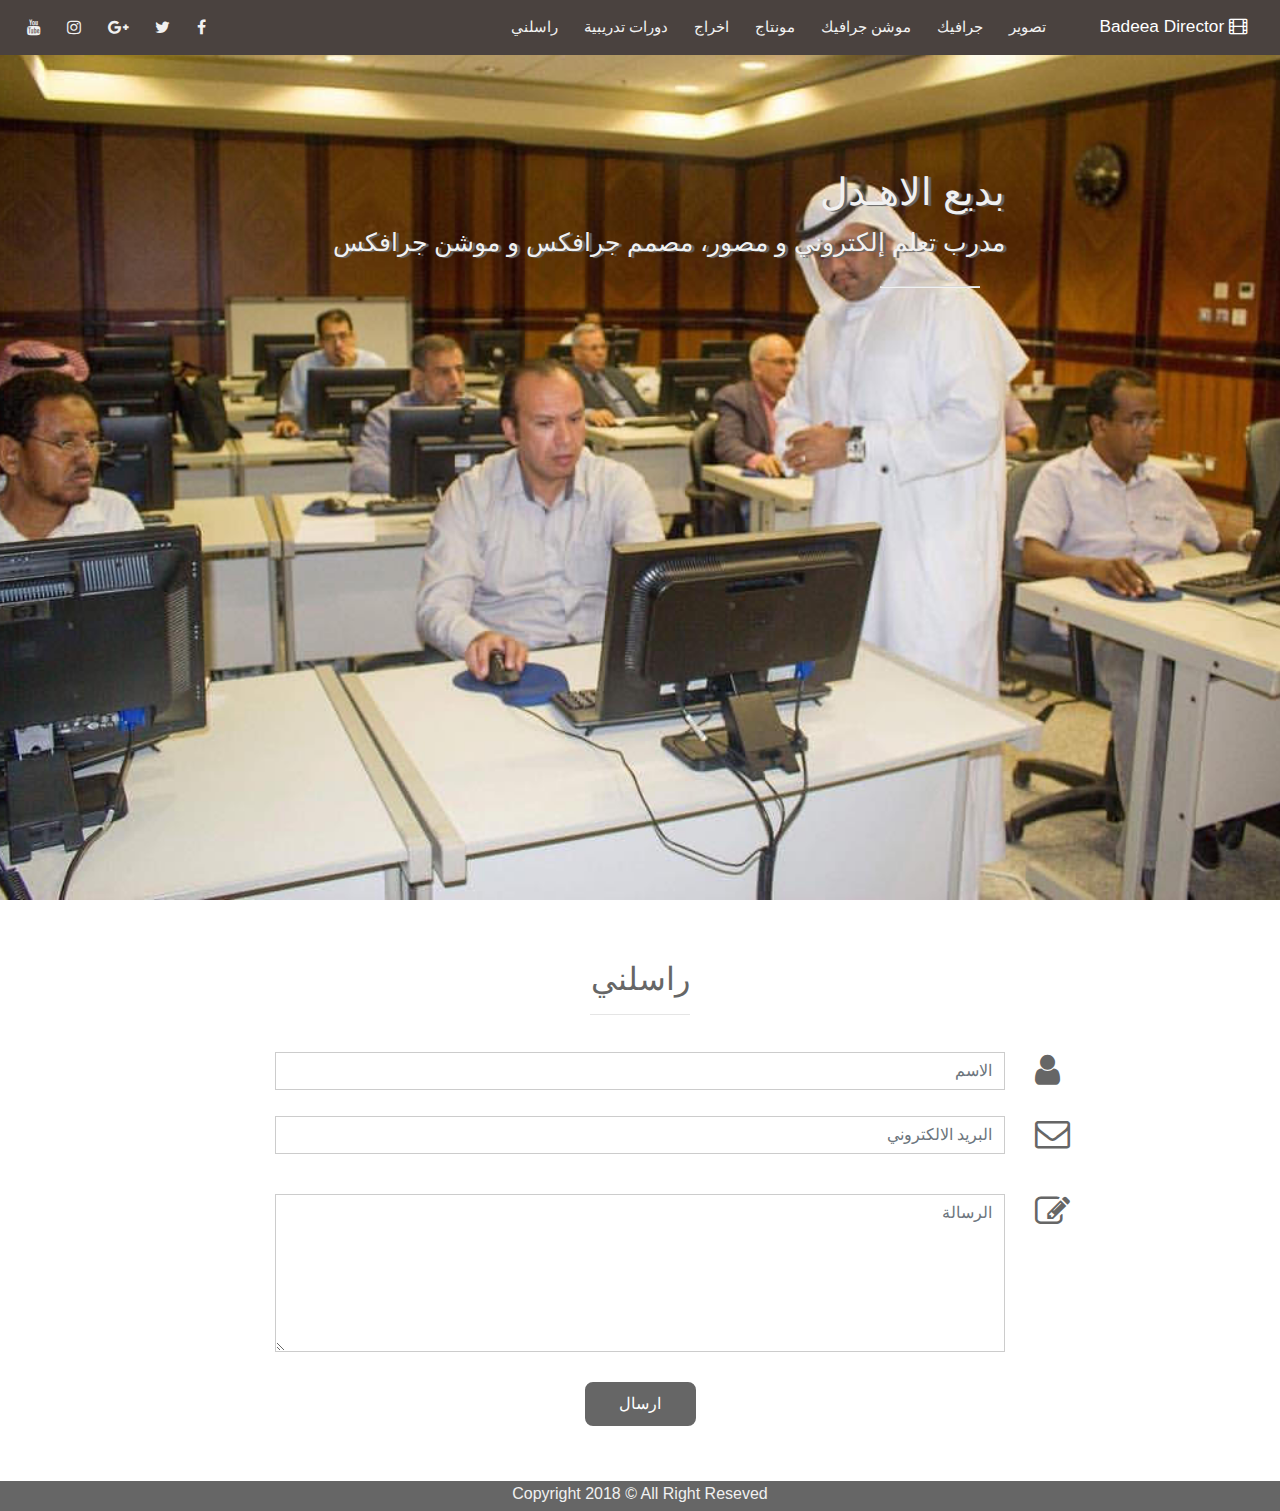
<file: index.html>
<!DOCTYPE html>
<html lang="ar" dir="rtl">
<head>
    <!-- Required meta tags -->
    <meta charset="utf-8">
    <meta http-equiv="X-UA-Compatible" content="IE=edge">
    <meta name="viewport" content="width=device-width, initial-scale=1">
    <title>badeeapro</title>
    <!-- Bootstrap CSS/js -->
   <link rel="stylesheet" type="text/css" href="css/bootstrap.min.css" >
   <link rel="stylesheet" type="text/css" href="css/font-awesome.min.css">
   <link rel="stylesheet" type="text/css" href="css/main.css">
</head>
    
    
<body id="page-top">
        
<!--Start navbar -->
<nav class="navbar fixed-top navbar-expand-lg  navbar-dark bg-dark">
    
    <a class="navbar-brand" href="#page-top"><i class="fa fa-film"></i> Badeea Director</a>
    
  <button class="navbar-toggler" type="button" data-toggle="collapse" data-target="#navbar" aria-controls="navbarSupportedContent" aria-expanded="false" aria-label="Toggle navigation">
    <span class="navbar-toggler-icon"></span>
  </button>

  <div class="collapse navbar-collapse" id="navbar">
    <ul class="navbar-nav">
      <li class="nav-item"><a class="nav-link" href="gallery.html">تصوير</a></li>
      <li class="nav-item"><a class="nav-link" href="graphic.html">جرافيك</a></li>
      <li class="nav-item"><a class="nav-link" href="motion-graphic.html">موشن جرافيك</a></li>
      <li class="nav-item"><a class="nav-link" href="montage.html">مونتاج</a></li>
	  <li class="nav-item"><a class="nav-link" href="production.html">اخراج</a></li> 
      <li class="nav-item"><a class="nav-link" href="courses.html">دورات تدريبية</a></li>
      <li class="nav-item"><a class="nav-link" href="#send-me">راسلني</a></li>

    </ul>
   
  </div>
    
    <!-- Start social media section -->
    <div class="social-section text-left">
        
      <a href="https://www.facebook.com/Badeea.Alahdal/" target="_blank" class="facebook"><i class="fa fa-facebook"></i></a> 
      <a href="https://twitter.com/Badeea_Alahdal" target="_blank" class="twitter"><i class="fa fa-twitter"></i></a> 
      <a href="https://plus.google.com/u/0/+BadeeaAlahdal" target="_blank" class="google"><i class="fa fa-google-plus"></i></a> 
      <a href="https://www.instagram.com/badeea.alahdal/" target="_blank" class="instagram"><i class="fa fa-instagram"></i></a>
      <a href="https://www.youtube.com/channel/UCtx1lWvDqOtqYYPjbtulAVA" target="_blank" class="youtube"><i class="fa fa-youtube"></i></a> 
    
    </div><!-- End social media -->
    
</nav><!--End navbar -->
        
        
<!-- Start header -->    
       <div class="header">
           <div class="overlay">
           <div class="container">
               <div class="row">
                   <div class="col-md-8 info">
                       <h1>بديع الاهـدل</h1>
                       <p class="lead">مدرب تعلم إلكتروني و مصور، مصمم جرافكس و موشن جرافكس </p>
                       <hr>
                   </div>   
               </div><!-- End row -->
               </div><!-- End container -->
           </div><!-- End overlay -->
       </div>
<!-- End header -->

   
<!-- Start form contact-us -->    
      <div class="contact-us" id="send-me">
          <div class="container">
              <h2 class="contact-head text-center">راسلني</h2>
              <hr>
              
                 <form action="mailto:badeea1000@gmail.com" method="post" enctype="text/plain">
                     
                    <div class="form-group row">
                        <lable class="col-md-2"><i class="fa fa-user bigicon"></i></lable>
                            <div class="col-md-8">
                            <input type="text" class="form-control" placeholder="الاسم">
                            </div><!-- End col-md-8 -->
                    </div><!-- End form-group -->
                     
                    <div class="form-group row">
                        <lable class="col-md-2"><i class="fa fa-envelope-o bigicon"></i></lable>
                            <div class="col-md-8">
                            <input type="email" class="form-control input-group-lg mb-4"placeholder="البريد الالكتروني">
                            </div><!-- End col-md-8 -->
                    </div><!-- End form-group -->
                     
                    <div class="form-group row">
                            <lable class="col-md-2"><i class="fa fa-pencil-square-o bigicon"></i></lable>
                            <div class="col-md-8">
                            <textarea class="form-control" name="message" placeholder="الرسالة"></textarea>
                            </div><!-- End col-md-8 -->
                    </div><!-- End form-group -->
                     
                    </form>

            <button type="submit" class="contact-btn btn-primary btn-block">ارسال</button>

          </div><!-- End container -->
      </div><!-- End form contact-us -->
	
	
<!-- Start footer -->
	<div class="footer">
		<div class="container">
				<div class="col text-center">
					Copyright 2018 &copy; All Right Reseved
				</div>	
		</div><!-- End container -->
	</div><!-- End footer -->
	
      <!-- jQuery Bootstrap JS. -->
        <script src="js/jquery-3.3.1.min.js"></script>
        <script src="js/bootstrap.min.js"></script>
        <script src="js/main.js"></script>
    </body>
</html>
</file>
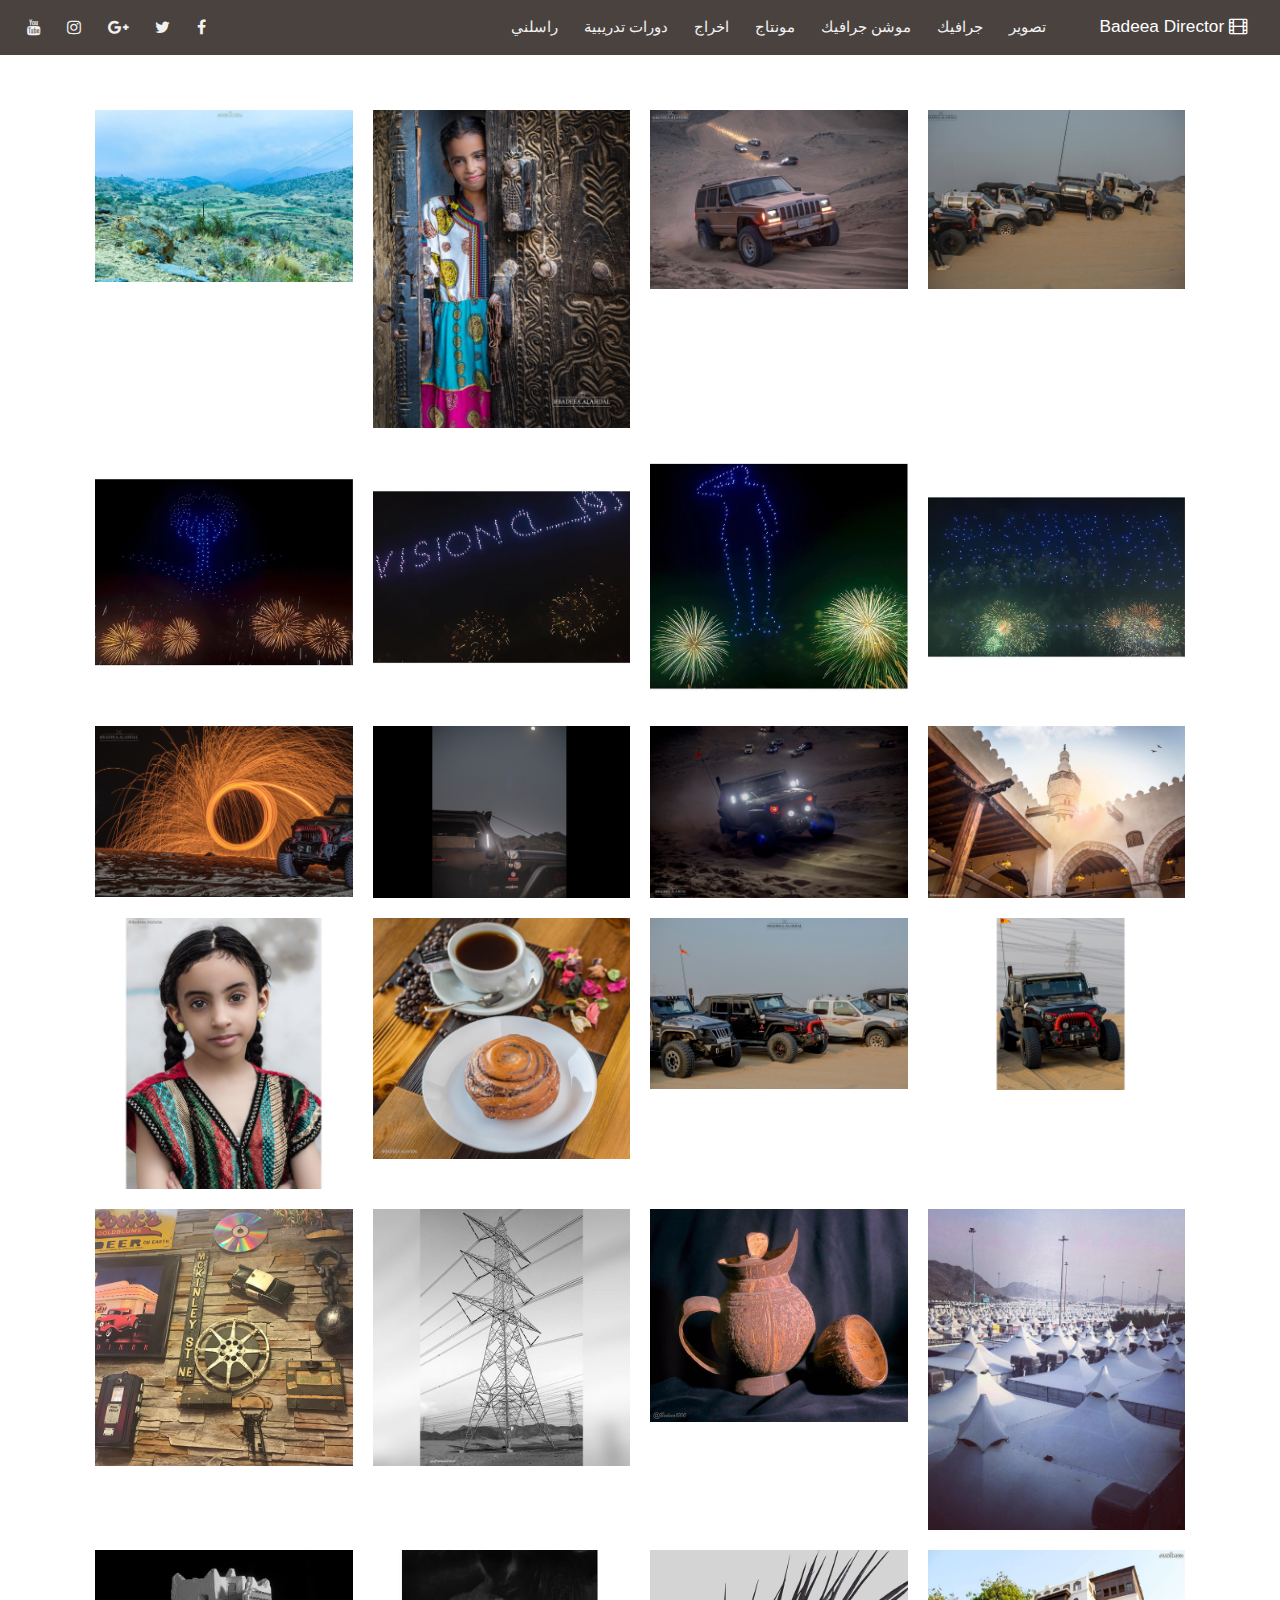
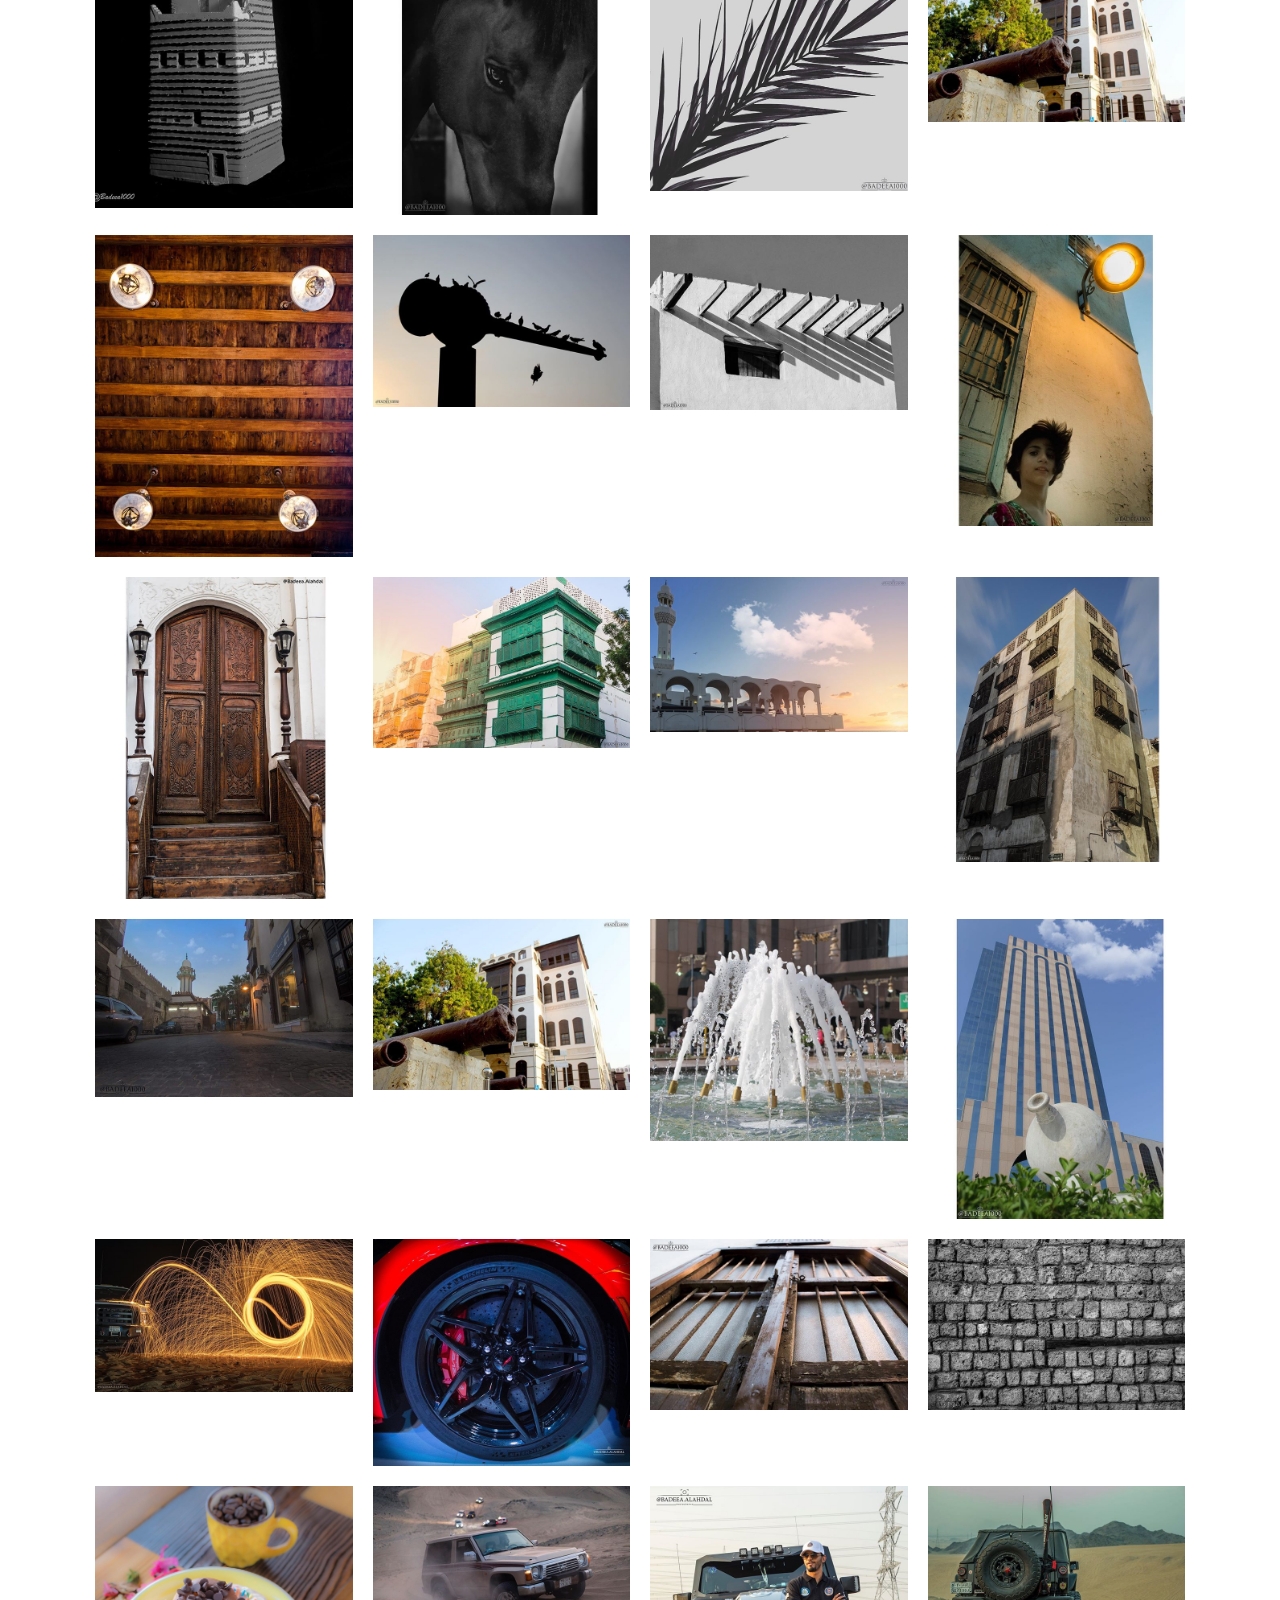
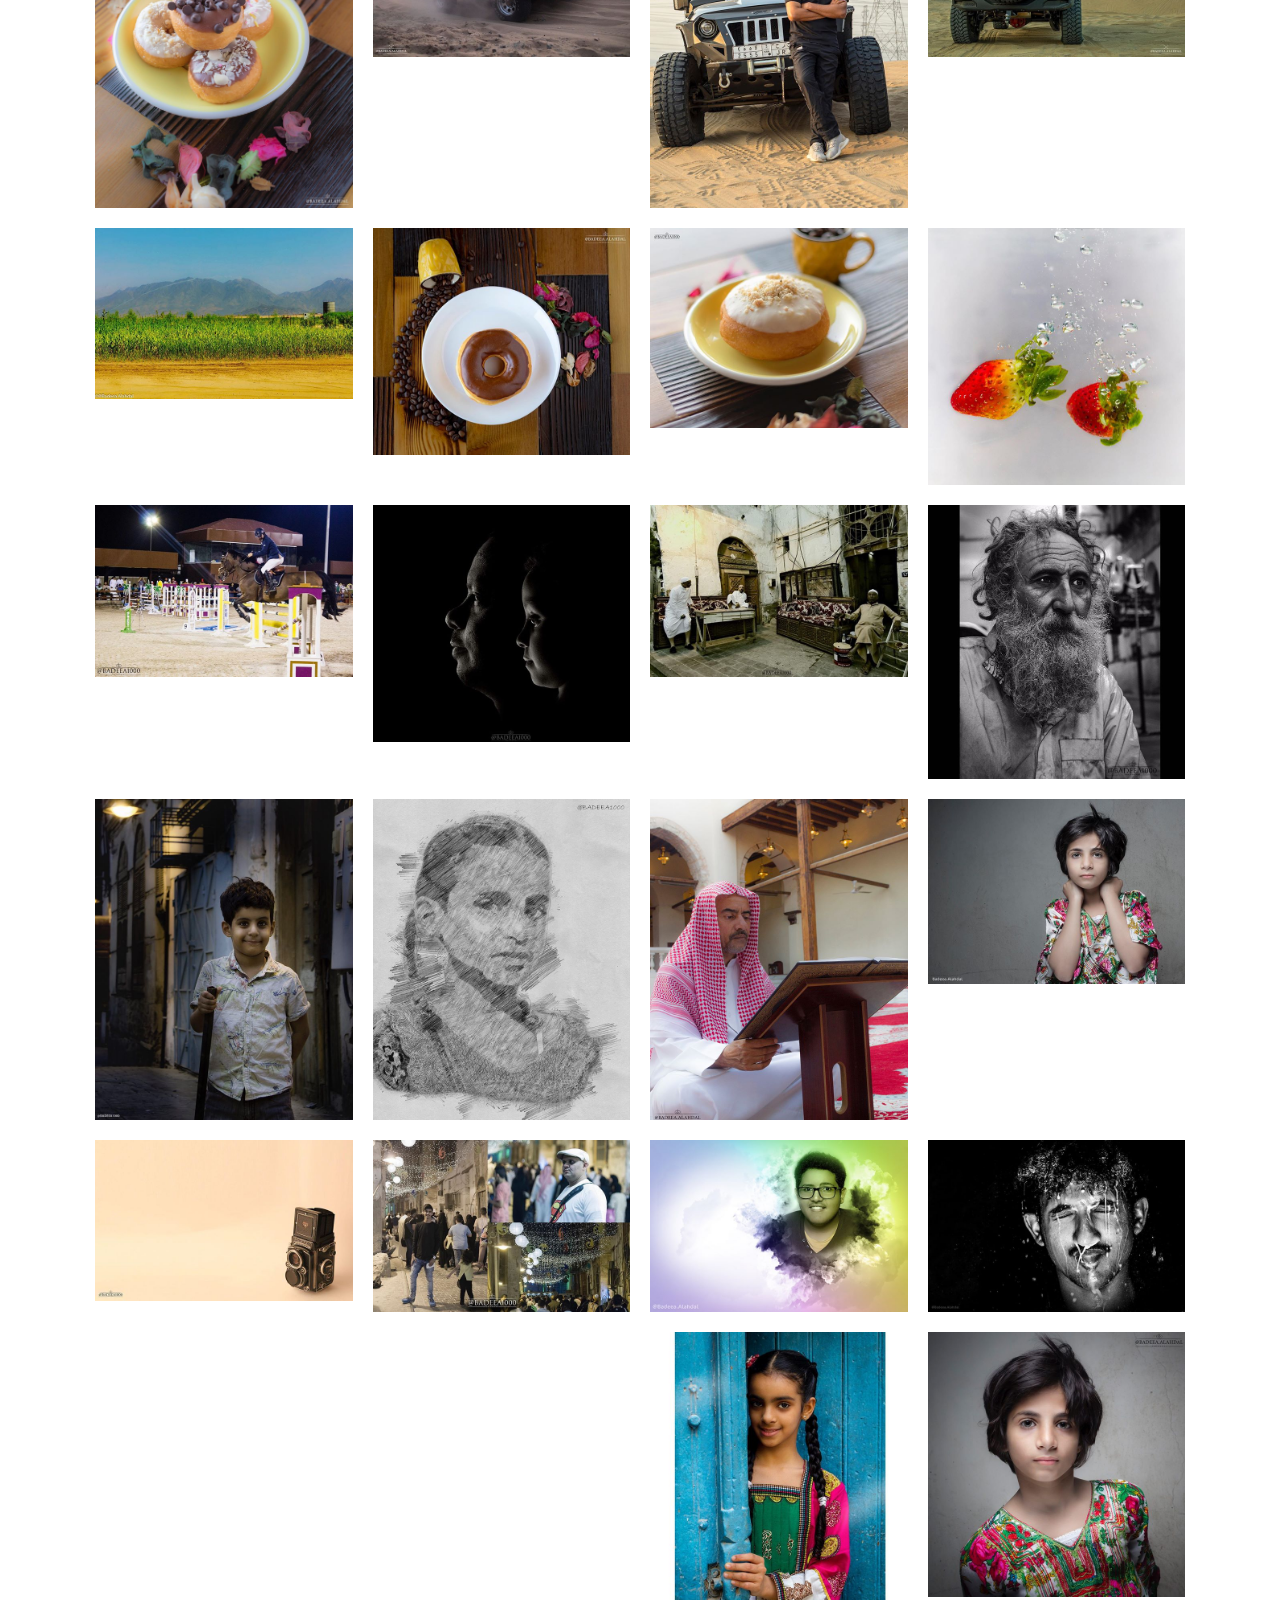
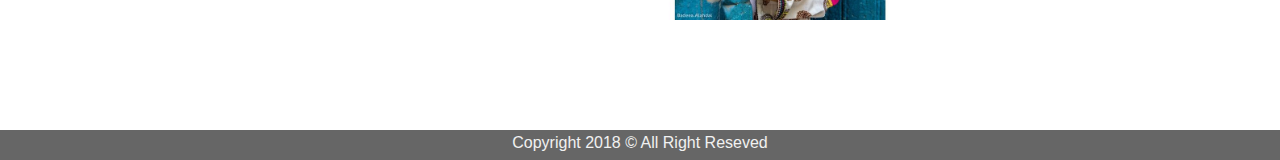
<file: gallery.html>
<!DOCTYPE html>
<html lang="ar" dir="rtl">
<head>
    <!-- Required meta tags -->
    <meta charset="utf-8">
    <meta http-equiv="X-UA-Compatible" content="IE=edge">
    <meta name="viewport" content="width=device-width, initial-scale=1">
    <title>badeeapro</title>
    <!-- Bootstrap CSS/js -->
   <link rel="stylesheet" type="text/css" href="css/bootstrap.min.css" >
   <link rel="stylesheet" type="text/css" href="css/font-awesome.min.css">
   <link rel="stylesheet" type="text/css" href="css/main.css">
</head>

<body>
        
<!--Start navbar -->
<nav class="navbar fixed-top navbar-expand-lg  navbar-dark bg-dark">
    
    <a class="navbar-brand" href="index.html"><i class="fa fa-film"></i> Badeea Director</a>
    
  <button class="navbar-toggler" type="button" data-toggle="collapse" data-target="#navbar" aria-controls="navbarSupportedContent" aria-expanded="false" aria-label="Toggle navigation">
    <span class="navbar-toggler-icon"></span>
  </button>

  <div class="collapse navbar-collapse text-right" id="navbar">
    <ul class="navbar-nav">
      <li class="nav-item"><a class="nav-link" href="gallery.html">تصوير</a></li>
      <li class="nav-item"><a class="nav-link" href="graphic.html">جرافيك</a></li>
      <li class="nav-item"><a class="nav-link" href="motion-graphic.html">موشن جرافيك</a></li>
      <li class="nav-item"><a class="nav-link" href="montage.html">مونتاج</a></li>
	  <li class="nav-item"><a class="nav-link" href="production.html">اخراج</a></li> 
      <li class="nav-item"><a class="nav-link" href="courses.html">دورات تدريبية</a></li>
     <li class="nav-item"><a class="nav-link" href="index.html">راسلني</a></li>
    </ul>
   
  </div>
    
    <!-- Start social media section -->
    <div class="social-section text-left">
        
      <a href="https://www.facebook.com/Badeea.Alahdal/" target="_blank" class="facebook"><i class="fa fa-facebook"></i></a> 
      <a href="https://twitter.com/Badeea_Alahdal" target="_blank" class="twitter"><i class="fa fa-twitter"></i></a> 
      <a href="https://plus.google.com/u/0/+BadeeaAlahdal" target="_blank" class="google"><i class="fa fa-google-plus"></i></a> 
      <a href="https://www.instagram.com/badeea.alahdal/" target="_blank" class="instagram"><i class="fa fa-instagram"></i></a>
      <a href="https://www.youtube.com/channel/UCtx1lWvDqOtqYYPjbtulAVA" target="_blank" class="youtube"><i class="fa fa-youtube"></i></a> 
    
    </div><!-- End social media -->
    
</nav><!--End navbar -->
        

<div class="gallery text-center">
    <div class="container">
        <!--ul class="list-unstyled row">
            <li data-class="all" class="active col-md">الكل</li>
            <li data-class=".food" class="col-md">المأكولات</li>
            <li data-class=".Portraiture" class="col-md">بورتريه</li>
            <li data-class=".cars" class="col-md">سيارات</li>
            <li data-class=".Architecture" class="col-md">مباني</li>
			<li data-class=".landscape" class="col-md">طبيعة</li>
			<li data-class=".abstract" class="col-md">تجريدي</li>
        </ul-->
    </div><!-- End container -->
    
    <div class="shuffle-images">
		<div class="container">
			
    <div class="row"><!-- Start row 1 -->
		
		<div class="col-sm-3">
      		<img class="Portraiture img-fluid img-rounded" src="img/64.jpg">
        </div>
		
		<div class="col-sm-3">
      		<img class="Portraiture img-fluid img-rounded" src="img/63.jpg">
        </div>
		
		<div class="col-sm-3">
      		<img class="Portraiture img-fluid img-rounded" src="img/62.jpg">
        </div>
		
		<div class="col-sm-3">
      		<img class="Portraiture img-fluid img-rounded" src="img/61.jpg">
        </div>
		
		<div class="col-sm-3">
      		<img class="Portraiture img-fluid img-rounded" src="img/60.jpg">
        </div>
		<div class="col-sm-3">
      		<img class="Portraiture img-fluid img-rounded" src="img/59.jpg">
        </div>
		<div class="col-sm-3">
      		<img class="Portraiture img-fluid img-rounded" src="img/58.jpg">
        </div>
		<div class="col-sm-3">
      		<img class="Portraiture img-fluid img-rounded" src="img/57.jpg">
        </div>
		
		<div class="col-sm-3">
      		<img class="Portraiture img-fluid img-rounded" src="img/48.jpg">
        </div>
		<div class="col-sm-3">
            <img class="Portraiture img-fluid img-rounded" src="img/49.jpg">
        </div>
		<div class="col-sm-3">
            <img class="Portraiture img-fluid img-rounded" src="img/50.jpg">
        </div>
		<div class="col-sm-3">
            <img class="Portraiture img-fluid img-rounded" src="img/51.jpg">
        </div>
		<div class="col-sm-3">
            <img class="Portraiture img-fluid img-rounded" src="img/52.jpg">
        </div>
		<div class="col-sm-3">
            <img class="Portraiture img-fluid img-rounded" src="img/53.jpg">
        </div>
		<div class="col-sm-3">
            <img class="Portraiture img-fluid img-rounded" src="img/54.jpg">
        </div>
		<div class="col-sm-3">
            <img class="Portraiture img-fluid img-rounded" src="img/55.jpg">
        </div>
		<div class="col-sm-3">
            <img class="Portraiture img-fluid img-rounded" src="img/56.jpg">
        </div>
         <div class="col-sm-3">
            <img  class="food img-fluid img-rounded" src="img/01.jpg">
        </div>
         <div class="col-sm-3">
            <img class="food img-fluid img-rounded" src="img/02.jpg">
        </div>
         <div class="col-sm-3">
            <img class="food img-fluid img-rounded" src="img/03.jpg">
        </div>
		 <div class="col-sm-3">
            <img class="food img-fluid img-rounded" src="img/04.jpg">
        </div>
	
		<div class="col-sm-3">
            <img class="abstract img-fluid img-rounded" src="img/05.jpg">
        </div>
		<div class="col-sm-3">
            <img class="abstract img-fluid img-rounded" src="img/06.jpg">
        </div>
		<div class="col-sm-3">
            <img class="abstract img-fluid img-rounded" src="img/07.jpg">
        </div>
        <div class="col-sm-3">
            <img class="abstract img-fluid img-rounded" src="img/08.jpg">
        </div>
        <div class="col-sm-3">
            <img class="abstract img-fluid img-rounded" src="img/09.jpg">
        </div>
        <div class="col-sm-3">
            <img class="abstract img-fluid img-rounded" src="img/10.jpg">
        </div>
        
	
         <div class="col-sm-3">
            <img class="Architecture img-fluid img-rounded" src="img/11.jpg">
        </div>
         <div class="col-sm-3">
           <img class="Architecture img-fluid img-rounded" src="img/12.jpg">
        </div>
         <div class="col-sm-3">
            <img class="Architecture img-fluid img-rounded" src="img/13.jpg">
        </div>
         <div class="col-sm-3">
            <img class="Architecture img-fluid img-rounded" src="img/14.jpg">
        </div>
         <div class="col-sm-3">
            <img class="Architecture img-fluid img-rounded" src="img/15.jpg">
        </div>
         <div class="col-sm-3">
           <img class="Architecture img-fluid img-rounded" src="img/16.jpg">
        </div>
         <div class="col-sm-3">
            <img class="Architecture img-fluid img-rounded" src="img/17.jpg">
        </div>
         <div class="col-sm-3">
            <img class="Architecture img-fluid img-rounded" src="img/18.jpg">
        </div>
         <div class="col-sm-3">
            <img class="Architecture img-fluid img-rounded" src="img/19.jpg">
        </div>
        <div class="col-sm-3">
           <img class="Architecture img-fluid img-rounded" src="img/20.jpg">
        </div>
         <div class="col-sm-3">
            <img class="Architecture img-fluid img-rounded" src="img/21.jpg">
        </div>
         <div class="col-sm-3">
            <img class="Architecture img-fluid img-rounded" src="img/22.jpg">
        </div>
         <div class="col-sm-3">
            <img class="Architecture img-fluid img-rounded" src="img/23.jpg">
        </div>
		<div class="col-sm-3">
           <img class="Architecture img-fluid img-rounded" src="img/24.jpg">
        </div>
         <div class="col-sm-3">
            <img class="Architecture img-fluid img-rounded" src="img/25.jpg">
        </div>
         <div class="col-sm-3">
            <img class="Architecture img-fluid img-rounded" src="img/26.jpg">
        </div>

        
		 <div class="col-sm-3">
            <img class="cars img-fluid img-rounded" src="img/29.jpg">
        </div>
		 <div class="col-sm-3">
            <img class="cars img-fluid img-rounded" src="img/30.jpg">
        </div>
		 <div class="col-sm-3">
            <img class="cars img-fluid img-rounded" src="img/31.jpg">
        </div>

		<div class="col-sm-3">
            <img class="landscape img-fluid img-rounded" src="img/32.jpg">
        </div>

		<div class="col-sm-3">
            <img class="Portraiture img-fluid img-rounded" src="img/33.jpg">
        </div>
		<div class="col-sm-3">
            <img class="Portraiture img-fluid img-rounded" src="img/34.jpg">
        </div>
		<div class="col-sm-3">
            <img class="Portraiture img-fluid img-rounded" src="img/35.jpg">
        </div>
		<div class="col-sm-3">
            <img class="Portraiture img-fluid img-rounded" src="img/36.jpg">
        </div>
		<div class="col-sm-3">
            <img class="Portraiture img-fluid img-rounded" src="img/37.jpg">
        </div>
		<div class="col-sm-3">
            <img class="Portraiture img-fluid img-rounded" src="img/38.jpg">
        </div>
		<div class="col-sm-3">
            <img class="Portraiture img-fluid img-rounded" src="img/39.jpg">
        </div>
		<div class="col-sm-3">
            <img class="Portraiture img-fluid img-rounded" src="img/40.jpg">
        </div>
		<div class="col-sm-3">
            <img class="Portraiture img-fluid img-rounded" src="img/41.jpg">
        </div>
		<div class="col-sm-3">
            <img class="Portraiture img-fluid img-rounded" src="img/42.jpg">
        </div>
		<div class="col-sm-3">
            <img class="Portraiture img-fluid img-rounded" src="img/43.jpg">
        </div>
		<div class="col-sm-3">
            <img class="Portraiture img-fluid img-rounded" src="img/44.jpg">
        </div>
		<div class="col-sm-3">
            <img class="Portraiture img-fluid img-rounded" src="img/45.jpg">
        </div>
		<div class="col-sm-3">
            <img class="Portraiture img-fluid img-rounded" src="img/46.jpg">
        </div>
		<div class="col-sm-3">
            <img class="Portraiture img-fluid img-rounded" src="img/47.jpg">
        </div>
      
		
    </div><!-- End row 1 -->
		
		</div><!-- End container -->
    </div><!-- End shuffle-images -->
</div><!-- End gallery -->
    
    <!-- Start footer -->
	<div class="footer">
		<div class="container">
				<div class="col text-center">
					Copyright 2018 &copy; All Right Reseved
				</div>	
		</div><!-- End container -->
	</div><!-- End footer -->
	
    <!-- jQuery Bootstrap JS. -->

        <script src="js/jquery-3.3.1.min.js"></script>
        <script src="js/bootstrap.min.js"></script>
        <script src="js/main.js"></script>
    </body>
</html>
</file>
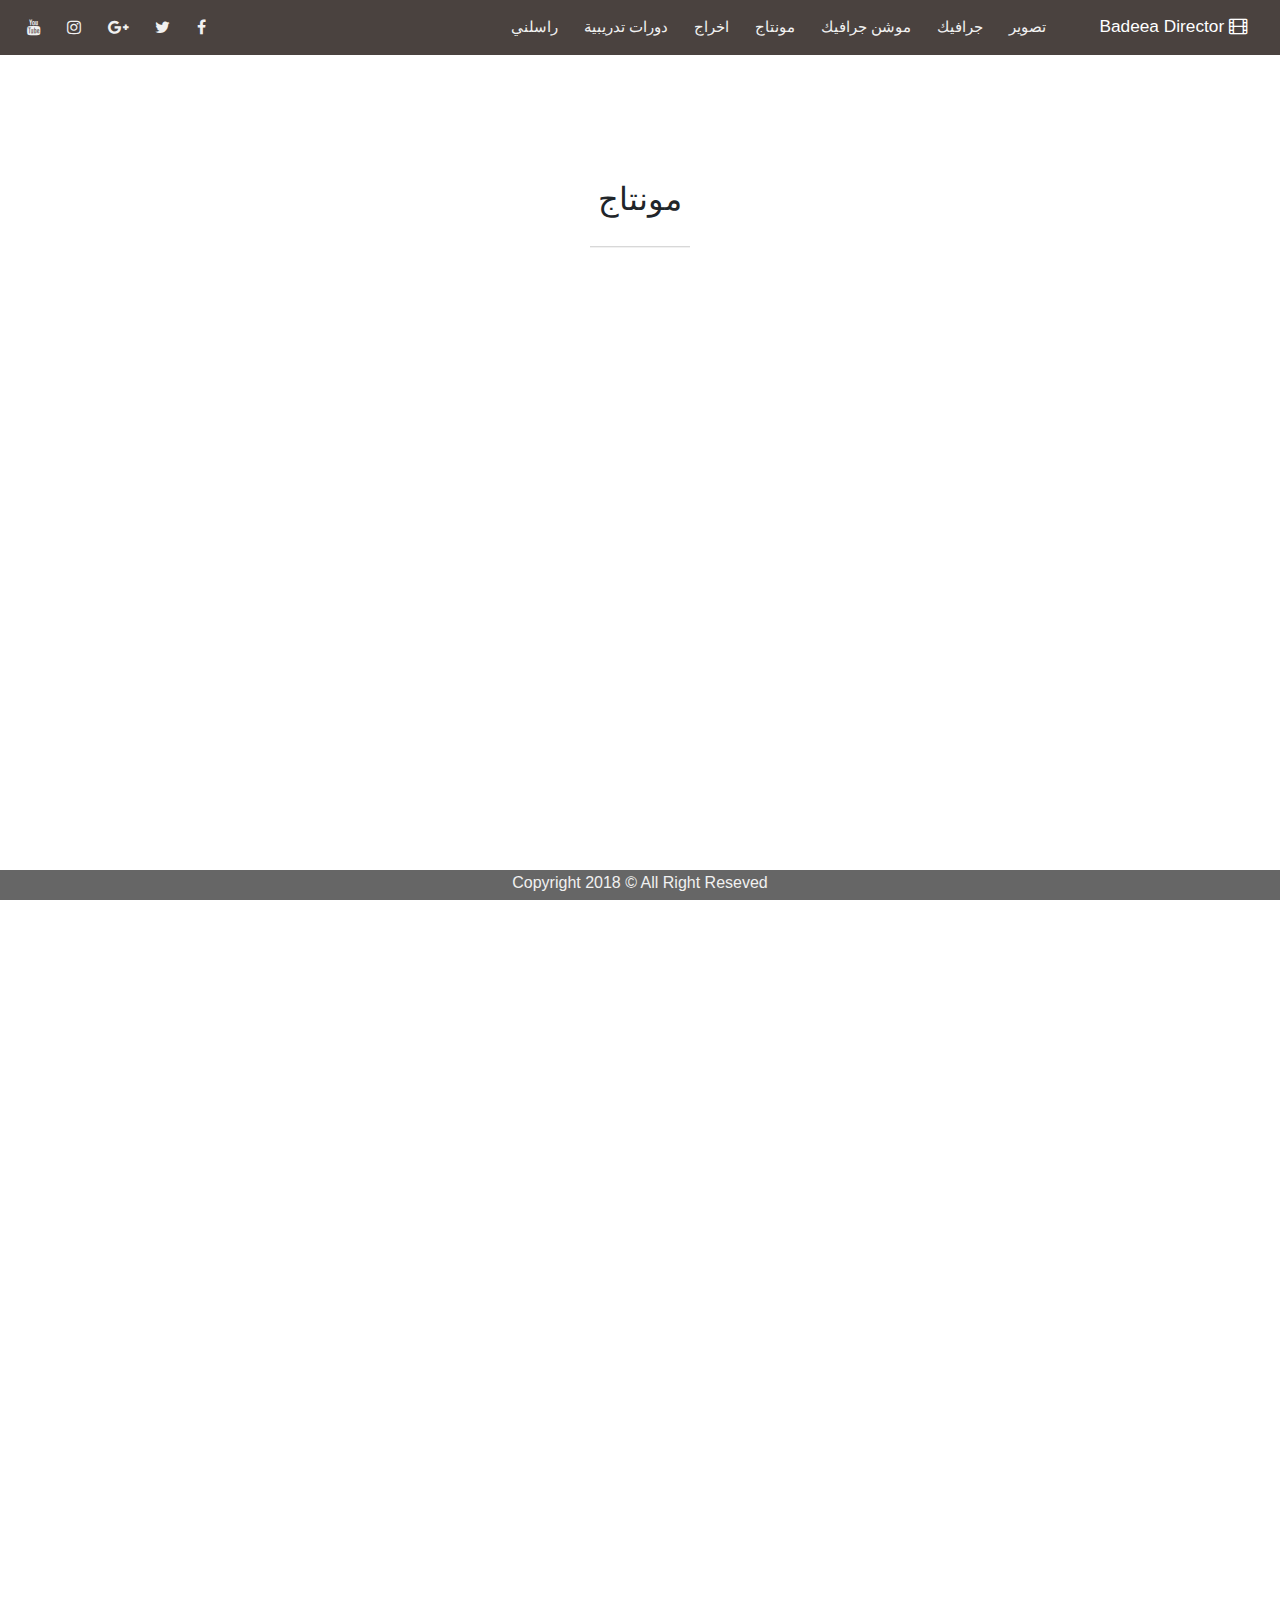
<file: montage.html>
<!DOCTYPE html>
<html lang="ar" dir="rtl">
 <head>
    <!-- Required meta tags -->
    <meta charset="utf-8">
    <meta http-equiv="X-UA-Compatible" content="IE=edge">
    <meta name="viewport" content="width=device-width, initial-scale=1">
    <title>badeeapro</title>
    <!-- Bootstrap CSS/js -->
   <link rel="stylesheet" type="text/css" href="css/bootstrap.min.css" >
   <link rel="stylesheet" type="text/css" href="css/font-awesome.min.css">
   <link rel="stylesheet" type="text/css" href="css/main.css">
</head>
    
    
<body id="page-top">
        
<!--Start navbar -->
<nav class="navbar fixed-top navbar-expand-lg  navbar-dark bg-dark">
    
    <a class="navbar-brand" href="index.html"><i class="fa fa-film"></i> Badeea Director</a>
    
  <button class="navbar-toggler" type="button" data-toggle="collapse" data-target="#navbar" aria-controls="navbarSupportedContent" aria-expanded="false" aria-label="Toggle navigation">
    <span class="navbar-toggler-icon"></span>
  </button>

  <div class="collapse navbar-collapse text-right" id="navbar">
    <ul class="navbar-nav">
      <li class="nav-item"><a class="nav-link" href="gallery.html">تصوير</a></li>
      <li class="nav-item"><a class="nav-link" href="graphic.html">جرافيك</a></li>
      <li class="nav-item"><a class="nav-link" href="motion-graphic.html">موشن جرافيك</a></li>
      <li class="nav-item"><a class="nav-link" href="montage.html">مونتاج</a></li>
	  <li class="nav-item"><a class="nav-link" href="production.html">اخراج</a></li> 
      <li class="nav-item"><a class="nav-link" href="courses.html">دورات تدريبية</a></li>
     <li class="nav-item"><a class="nav-link" href="index.html">راسلني</a></li>
    </ul>
   
  </div>
    
    <!-- Start social media section -->
    <div class="social-section text-left">
        
      <a href="https://www.facebook.com/Badeea.Alahdal/" target="_blank" class="facebook"><i class="fa fa-facebook"></i></a> 
      <a href="https://twitter.com/Badeea_Alahdal" target="_blank" class="twitter"><i class="fa fa-twitter"></i></a> 
      <a href="https://plus.google.com/u/0/+BadeeaAlahdal" target="_blank" class="google"><i class="fa fa-google-plus"></i></a> 
      <a href="https://www.instagram.com/badeea.alahdal/" target="_blank" class="instagram"><i class="fa fa-instagram"></i></a>
      <a href="https://www.youtube.com/channel/UCtx1lWvDqOtqYYPjbtulAVA" target="_blank" class="youtube"><i class="fa fa-youtube"></i></a> 
    
    </div><!-- End social media -->
    
</nav><!--End navbar -->
    
            
 <!-- Start video-gallery -->
<div class="video-gallery text-center">
	<div class="container">
		<h2>مونتاج</h2>
		<hr>
		<div class="row">
	
			<!-- amaken maskonah -->
			<div class="video col-lg col-md">
				<iframe width="560" height="315" src="https://www.youtube.com/embed/8uoV4doTCmk" frameborder="0" allow="autoplay; encrypted-media" allowfullscreen></iframe>
			</div>
			
			<!-- jamil movie -->
			<div class="video col-lg col-md">
				<iframe width="560" height="315" src="https://www.youtube.com/embed/4QZmoy1FHcg" frameborder="0" allow="autoplay; encrypted-media" allowfullscreen></iframe>
			</div>
			<!-- etqan movie -->
			<div class="video col-lg col-md">
				<iframe width="560" height="315" src="https://www.youtube.com/embed/TBSzvL1q-cw" frameborder="0" allow="autoplay; encrypted-media" allowfullscreen></iframe>
			</div>
			
			<!-- Mix -->
			<div class="video col-lg col-md">
				<iframe width="560" height="315" src="https://www.youtube.com/embed/5zCxg8Qj5nA" frameborder="0" allow="autoplay; encrypted-media" allowfullscreen></iframe>
			</div>
			<div class="video col-lg col-md">
				<iframe width="560" height="315" src="https://www.youtube.com/embed/-wFuyp2othg" frameborder="0" allow="autoplay; encrypted-media" allowfullscreen></iframe>
			</div>
			<div class="video col-lg col-md">
				<iframe width="560" height="315" src="https://www.youtube.com/embed/tkVu7eMYDAA" frameborder="0" allow="autoplay; encrypted-media" allowfullscreen></iframe>
			</div>
			<div class="video col-lg col-md">
				<iframe width="560" height="315" src="https://www.youtube.com/embed/gCV0dpswgrk" frameborder="0" allow="autoplay; encrypted-media" allowfullscreen></iframe>
			</div>
			<div class="video col-lg col-md">
				<iframe width="560" height="315" src="https://www.youtube.com/embed/Zd6nfAT4sNs" frameborder="0" allow="autoplay; encrypted-media" allowfullscreen></iframe>
			</div>
		</div><!-- End row -->
	</div><!-- End container -->
	</div><!-- End video-gallery -->
                            
	<!-- Start footer -->
	<div class="footer fixed-bottom">
		<div class="container">
				<div class="col text-center">
					Copyright 2018 &copy; All Right Reseved
				</div>	
		</div><!-- End container -->
	</div><!-- End footer -->
	
    <!-- jQuery Bootstrap JS. -->
        <script src="js/jquery-3.3.1.min.js"></script>
        <script src="js/bootstrap.min.js"></script>
        <script src="js/main.js"></script>
    </body>
</html>
</file>
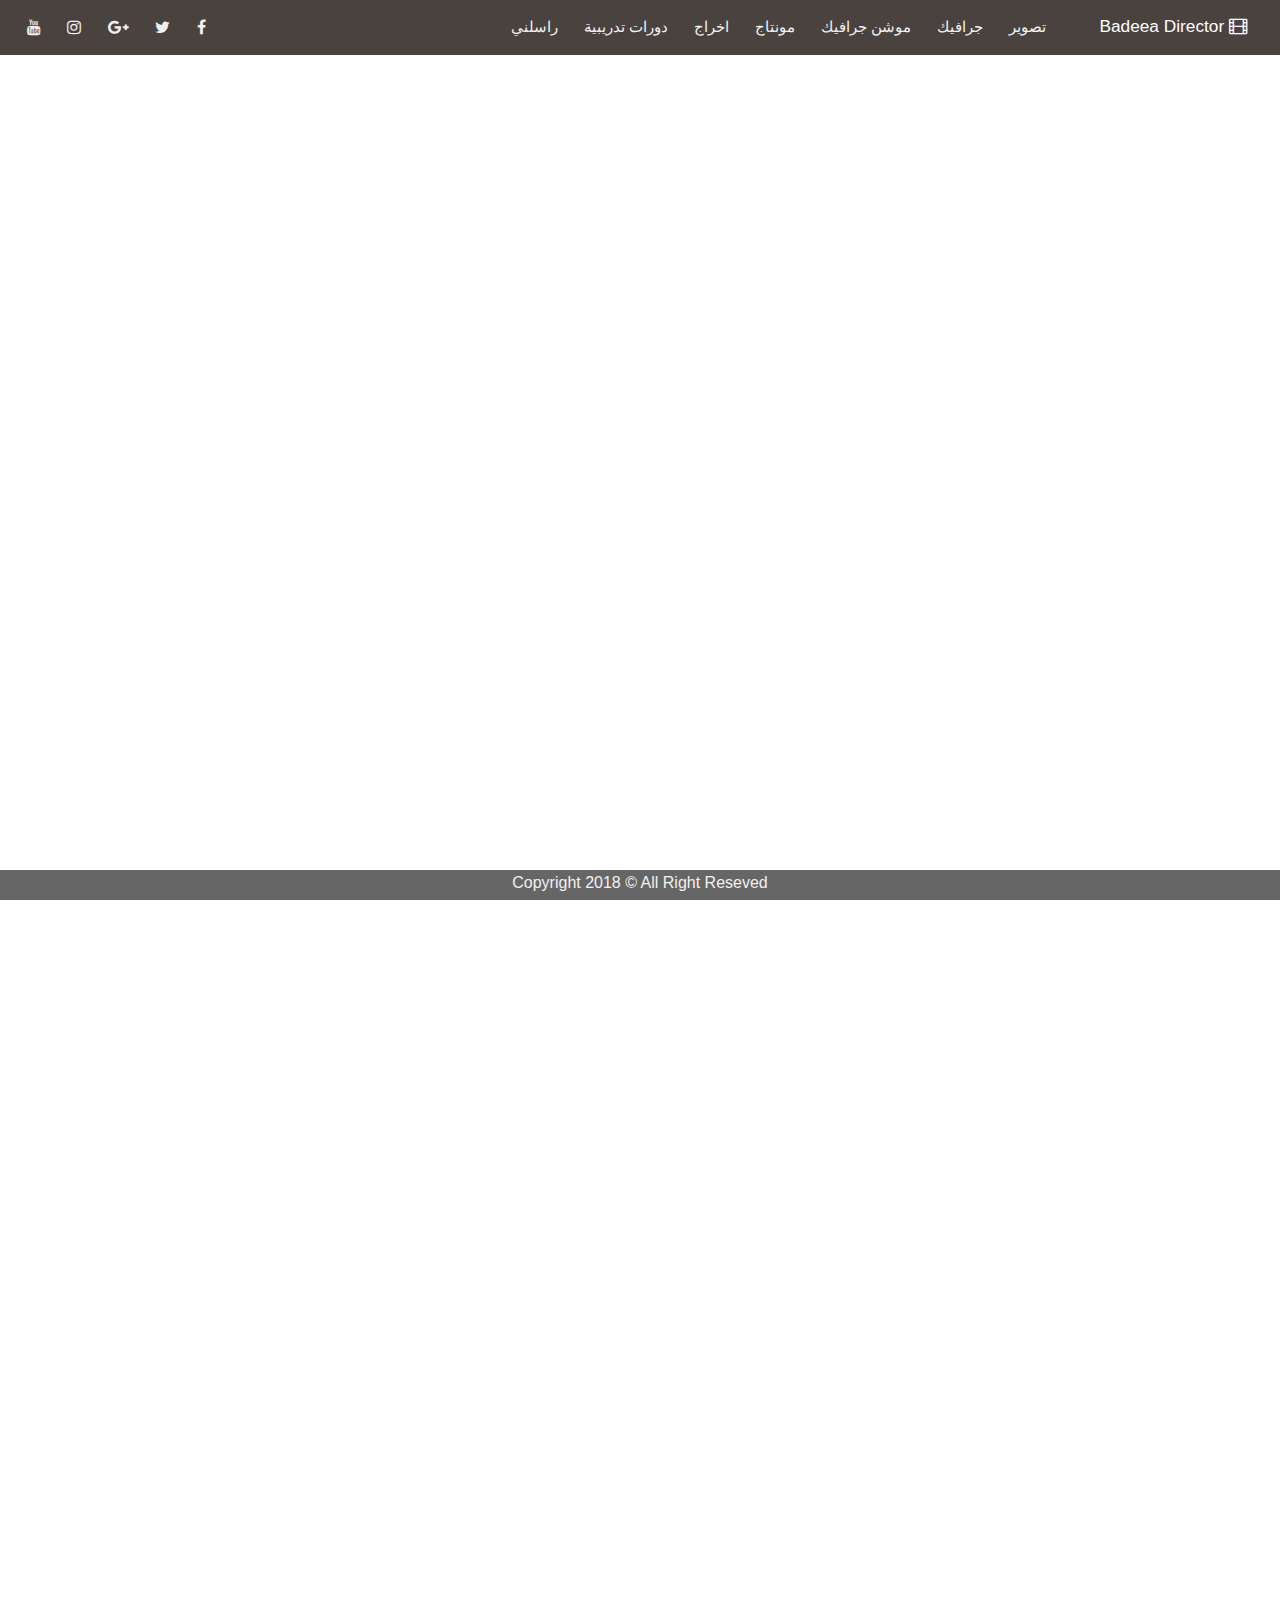
<file: production.html>
<!DOCTYPE html>
<html lang="ar" dir="rtl">
<head>
    <!-- Required meta tags -->
    <meta charset="utf-8">
    <meta http-equiv="X-UA-Compatible" content="IE=edge">
    <meta name="viewport" content="width=device-width, initial-scale=1">
    <title>badeeapro</title>
    <!-- Bootstrap CSS/js -->
   <link rel="stylesheet" type="text/css" href="css/bootstrap.min.css" >
   <link rel="stylesheet" type="text/css" href="css/font-awesome.min.css">
   <link rel="stylesheet" type="text/css" href="css/main.css">
</head>
    
    
<body id="page-top">
        
<!--Start navbar -->
<nav class="navbar fixed-top navbar-expand-lg  navbar-dark bg-dark">
    
    <a class="navbar-brand" href="index.html"><i class="fa fa-film"></i> Badeea Director</a>
    
  <button class="navbar-toggler" type="button" data-toggle="collapse" data-target="#navbar" aria-controls="navbarSupportedContent" aria-expanded="false" aria-label="Toggle navigation">
    <span class="navbar-toggler-icon"></span>
  </button>

  <div class="collapse navbar-collapse text-right" id="navbar">
    <ul class="navbar-nav">
      <li class="nav-item"><a class="nav-link" href="gallery.html">تصوير</a></li>
      <li class="nav-item"><a class="nav-link" href="graphic.html">جرافيك</a></li>
      <li class="nav-item"><a class="nav-link" href="motion-graphic.html">موشن جرافيك</a></li>
      <li class="nav-item"><a class="nav-link" href="montage.html">مونتاج</a></li>
	  <li class="nav-item"><a class="nav-link" href="production.html">اخراج</a></li> 
      <li class="nav-item"><a class="nav-link" href="courses.html">دورات تدريبية</a></li>
     <li class="nav-item"><a class="nav-link" href="index.html">راسلني</a></li>
    </ul>
   
  </div>
    
    <!-- Start social media section -->
    <div class="social-section text-left">
        
      <a href="https://www.facebook.com/Badeea.Alahdal/" target="_blank" class="facebook"><i class="fa fa-facebook"></i></a> 
      <a href="https://twitter.com/Badeea_Alahdal" target="_blank" class="twitter"><i class="fa fa-twitter"></i></a> 
      <a href="https://plus.google.com/u/0/+BadeeaAlahdal" target="_blank" class="google"><i class="fa fa-google-plus"></i></a> 
      <a href="https://www.instagram.com/badeea.alahdal/" target="_blank" class="instagram"><i class="fa fa-instagram"></i></a>
      <a href="https://www.youtube.com/channel/UCtx1lWvDqOtqYYPjbtulAVA" target="_blank" class="youtube"><i class="fa fa-youtube"></i></a> 
    
    </div><!-- End social media -->
    
</nav><!--End navbar -->
    
    
            
 <!-- Start video-gallery -->
<div class="video-gallery text-center">
	<div class="container">
		
		<div class="row">
			<!-- tamam episode se 1 -->
			<div class="video col-lg col-md">
			<iframe width="560" height="315" src="https://www.youtube.com/embed/xiC2YaG3ZKg" frameborder="0" allow="autoplay; encrypted-media" allowfullscreen></iframe>
			</div>
			<div class="video col-lg col-md">
			<iframe width="560" height="315" src="https://www.youtube.com/embed/AbmykT6nc4w" frameborder="0" allow="autoplay; encrypted-media" allowfullscreen></iframe>
			</div>
			<div class="video col-lg col-md">
			<iframe width="560" height="315" src="https://www.youtube.com/embed/zTQnA8U_PEc" frameborder="0" allow="autoplay; encrypted-media" allowfullscreen></iframe>
			</div>
   			<div class="video col-lg col-md">
			<iframe width="560" height="315" src="https://www.youtube.com/embed/R5AynbalFRY" frameborder="0" allow="autoplay; encrypted-media" allowfullscreen></iframe>
			</div>
			<div class="video col-lg col-md">
			<iframe width="560" height="315" src="https://www.youtube.com/embed/79QOh75DNWo" frameborder="0" allow="autoplay; encrypted-media" allowfullscreen></iframe>
			</div>
			<div class="video col-lg col-md">
			<iframe width="560" height="315" src="https://www.youtube.com/embed/q8Ks55BatrM" frameborder="0" allow="autoplay; encrypted-media" allowfullscreen></iframe>
			</div>
			<div class="video col-lg col-md">
			<iframe width="560" height="315" src="https://www.youtube.com/embed/ixbOuejwq6o" frameborder="0" allow="autoplay; encrypted-media" allowfullscreen></iframe>
			</div>
			<!-- tamam episode se 2 -->
			<div class="video col-lg col-md">
				<iframe width="560" height="315" src="https://www.youtube.com/embed/Jdia-EgPSD8" frameborder="0" allow="autoplay; encrypted-media" allowfullscreen></iframe>
			</div>
			<div class="video col-lg col-md">
				<iframe width="560" height="315" src="https://www.youtube.com/embed/mNMprRbkg0Y" frameborder="0" allow="autoplay; encrypted-media" allowfullscreen></iframe>
			</div>
			<div class="video col-lg col-md">
				<iframe width="560" height="315" src="https://www.youtube.com/embed/mFlHgM1WzQQ" frameborder="0" allow="autoplay; encrypted-media" allowfullscreen></iframe>
			</div>
			<div class="video col-lg col-md">
				<iframe width="560" height="315" src="https://www.youtube.com/embed/XZ0s4DDRyxM" frameborder="0" allow="autoplay; encrypted-media" allowfullscreen></iframe>
			</div>
			<div class="video col-lg col-md">
				<iframe width="560" height="315" src="https://www.youtube.com/embed/5Z05ScBiRAI" frameborder="0" allow="autoplay; encrypted-media" allowfullscreen></iframe>
			</div>
			
			<!-- Almandaq -->
			<div class="video col-lg col-md">
			<iframe width="560" height="315" src="https://www.youtube.com/embed/06wi1y8zWu4" frameborder="0" allow="autoplay; encrypted-media" allowfullscreen></iframe>
			</div>
			<!-- barq team -->
			<div class="video col-lg col-md">
			<iframe width="560" height="315" src="https://www.youtube.com/embed/V6xvqOy1waI" frameborder="0" allow="autoplay; encrypted-media" allowfullscreen></iframe>
			</div>
			<!-- hajose movie -->
			<div class="video col-lg col-md">
				<iframe width="560" height="315" src="https://www.youtube.com/embed/Agl3VyD9ncY" frameborder="0" allow="autoplay; encrypted-media" allowfullscreen></iframe>
			</div>
		</div><!-- End row -->
	</div><!-- End container -->
	</div><!-- End video-gallery -->
                            
	<!-- Start footer -->
	<div class="footer fixed-bottom">
		<div class="container">
				<div class="col text-center">
					Copyright 2018 &copy; All Right Reseved
				</div>	
		</div><!-- End container -->
	</div><!-- End footer -->
	
    <!-- jQuery Bootstrap JS. -->
        <script src="js/jquery-3.3.1.min.js"></script>
        <script src="js/bootstrap.min.js"></script>
        <script src="js/main.js"></script>
    </body>
</html>
</file>
<file: css/main.css>
/* Start global rules */

body{
  font-family:
}



/* Start navbar */

.navbar.scrolled {
  background-color: #4A423F !important;
  opacity: 0.7;
}
.bg-dark {
    background-color: #4A423F!important;
}
.header{
    background: url('../img/header01.jpg') no-repeat top center;
    -webkit-background-size: cover;
    -moz-background-size: cover;
    -o-background-size: cover;
    background-size: cover;
    height: 100vh;
    position: relative;
    color: #f1f1f1;
}
.header .overlay{
    position: absolute;
    width: 100%;
    height: 100%;
    top: 0;
    left: 0; 
    padding-top: 180px;
}
.header h1{
    font-size: 40px;
    font-weight: normal;
	text-shadow: 3px 1px 1px #666;
}
.header h1~ .lead{
    font-size: 25px;
	text-shadow: 3px 1px 1px #666;
}
.header .info{
    text-align: right;
}
.header hr{ 
    display: block;
    width: 100px;
    height: 2px;
    background-color: #f1f1f1;
    margin: 25px;
}
.navbar-dark .navbar-nav .nav-link {
    color: #f1f1f1;
    font-size: 16px;
    margin: 0 10px;
}
.navbar-nav .navbar-item .nav-link a{
    float: none
}
.navbar-dark .navbar-nav .nav-link:hover{
    color: rgba	(241,241,241, 0.5);
    font-size: 18px;
    border-bottom: 1px solid #f1f1f1;
}


/* Start social media section */
.social-section i{
    color: #f1f1f1;
    font-size: 16px;
    margin: 5px;
    padding: 5px 6px;
    -webkit-transition:all .3s ease-in-out;
    -moz-transition:all .3s ease-in-out;
    -o-transition:all .3s ease-in-out;
    transition:all .3s ease-in-out;
    
}
.social-section i:hover{
    color: rgba	(241,241,241, 0.5);
    font-size: 30px;
}
/* End social media section */

/* Start form */
.contact-us{
    padding: 20px 0;
    color: #666;
    margin-top: 40px;
}
.contact-us hr{
    display: block;
    width: 100px;
    height: 2px;
    margin-bottom: 35px;
}
.contact-us .contact-btn{
    margin: 30px auto;
    width: 10%;
    padding: 8px 20px;
    border: 2px solid #666666;
	color: #fff;
    background-color: #666666;
    border-color: #666666;
    border-radius: 8px;
    font-size: 16px;
}
.contact-us .form-group input[type="text"],
.contact-us .form-group input[type="email"]{
    margin-bottom: 10px;
    box-shadow: none;
    border: 1px solid #ccc;
    border-radius: 0;
}
.contact-us .form-group textarea{
    height: 158px;
    box-shadow: none;
    border: 1px solid #ccc;
    border-radius: 0;
}
.contact-us .bigicon{
    font-size: 35px;
    color: #666;
}
/* End form */

/* Start gallery-iamges */
.gallery{
    margin: 100px 0;
}
.gallery ul{
    margin-top: 40px;
    margin-bottom: 50px;
}
.gallery ul li{
    text-align: center;
    color: #666;
    border: 1px solid #666;
    padding: 10px;
    margin-right: 10px;
    margin-bottom: 10px;
    -webkit-transition: all .3s ease-in-out;
    -moz-transition: all .3s ease-in-out;
    -o-transition: all .3s ease-in-out;
    transition: all .3s ease-in-out;
    
}
.gallery ul li.active{
    background-color: #cc181e;
    border: 2px solid #cc181e;
    color: #f1f1f1;   
}
.gallery ul li:hover{
    cursor: pointer;
    color: 	#559900;
}

.gallery .shuffle-images .row{
    margin: 0px;
}
.gallery .shuffle-images .row .col-sm-3{
    padding: 0;
	-webkit-transition: all .5s ease-in-out;
    -moz-transition: all .5s ease-in-out;
    -o-transition: all .5s ease-in-out;
    transition: all .5s ease-in-out;
}
.gallery .row .img-fluid{
	height: auto;
    width: 100%;
	padding: 10px;
}
.gallery .shuffle-images .row{
    margin: 0px;
}
.gallery .shuffle-images .row .col-sm-3{
	position: relative;
	overflow: hidden;
    padding: 0;
	-webkit-transition: all .5s ease-in-out;
    -moz-transition: all .5s ease-in-out;
    -o-transition: all .5s ease-in-out;
    transition: all .5s ease-in-out;
}
.gallery .row .img-fluid{
	height: auto;
    width: 100%;
	padding: 10px;
}
.gallery .row .img-fluid{
	display: block;
	position: relative;
	-webkit-transition: all 0.35s;
	transition: all 0.35s;
}
.gallery .row .img-fluid:hover{
  filter: url('data:image/svg+xml;charset=utf-8,<svg xmlns="http://www.w3.org/2000/svg"><filter id="filter"><feComponentTransfer color-interpolation-filters="sRGB"><feFuncR type="linear" slope="0.6" /><feFuncG type="linear" slope="0.6" /><feFuncB type="linear" slope="0.6" /></feComponentTransfer></filter></svg>#filter');
  filter: brightness(0.6);
  -webkit-filter: brightness(0.6);
  -moz-transform: scale(1.1);
  -webkit-transform: scale(1.1);
  transform: scale(1.1);
}

/* Start Image Lightbox */
.lightboxOverlay {
	background-color: #252120;
}

/* End Image Lightbox */
/* End gallery-images */

/* Start video-gallery ** motion-graphic,montage,production ** */
.video-gallery{
	margin-top: 20vh;
	margin-bottom: 20vh;
}
.video-gallery hr{ 
    display: -webkit-inline-box;
    width: 100px;
    height: 2px;
    background-color: #f1f1f1;
    margin: 25px;
}
.video-gallery .video{
	margin-bottom: 10px;
    padding: 2px;
}   
/* End video-gallery ** motion-graphic,montage,production ** */ 

/* Start courses */
.courses{
	 margin: 100px 0;
}
.courses .courses-images .row{
    margin: 0px;
}
.courses .courses-images .row .col-md-6 {
    padding: 0;
	-webkit-transition: all .5s ease-in-out;
    -moz-transition: all .5s ease-in-out;
    -o-transition: all .5s ease-in-out;
    transition: all .5s ease-in-out;
}
.courses .courses-images .row .span{
	font-size: 22px;
	color: #666;
}
.courses .row .img-fluid{
	height: 350px; 
    width: 100%;
	padding: 10px;
}
/* End courses */

/* Start footer */
.footer{
	background-color: #666;
    color: #f1f1f1;
    height: 30px;
    margin-top: 5px;
    border-top: 1px solid #666;
}
/* End footer */

/*******************************************************/
/* Start responsive media queryie */
/* Extra small devices (portrait phones, less than 576px)*/
@media (min-width : 320px) and (max-width : 480px) {
	.navbar-dark .collapse.show {
		position: absolute;
		display: list-item;
		margin-top: 13px;
		margin-right: -43px;
	}
	.social-section i {
		display: contents;
		color: #f1f1f1;
		font-size: 12px;
		margin: 0px;
		padding: 5px 3px;
	}
	.navbar-dark .navbar-nav .nav-link {
		background: #4a423f99;
		margin: 2px;
		margin-right: -28px;
	}
	.navbar-nav .navbar-item .nav-link a{
		float: none;
		font-weight: 100;
		color: #fff;
	}
	.header .info {
		text-align: center;
		margin-top: -53px;
		margin-right: 58px;
}
	.header h1 {
		font-size: 29px;
		font-weight: normal;
		text-shadow: 3px 1px 1px #666;
	}
	.header h1~ .lead {
		font-size: 20px;
		text-shadow: 3px 1px 1px #666;
	}
	.header hr{ 
		display: inline-flex;
		width: 70px;
		height: 2px;
		background-color: #f1f1f1;
		margin: 15px;

	}
	.header .overlay {
		position: absolute;
		width: 100%;
		height: 100%;
		top: 0;
		left: 0;
		padding-top: 150px;
}
}
@media (max-width: 575px){
	
/* navbar-toggler */
	.navbar-dark .navbar-toggler{
		float: right;
    	margin-right: auto;
	}
	.navbar-dark .navbar-toggler-icon:active{
		border: #666;
		box-shadow:;
	}
	.navbar-toggler:focus {
	outline: 1px solid;
	outline: 5px auto;
}
	.navbar{
		display: -webkit-inline-box !important;
	}
	.navbar-brand{
		font-size: 1.0rem;
	}
	.header h1~ .lead {
		font-size: 22px;
		text-shadow: 3px 1px 1px #666;
	}
	.header .info{
		text-align: -webkit-center;
    	margin: 20px auto;
	}
	.header .overlay{
		top: 0px;
	}
	.navbar-dark .navbar-nav .nav-link {
    color: #f1f1f1;
    font-size: 15px;
    margin: 0px;
	display: flex;
}
	.navbar-nav .navbar-item .nav-link a{
    float: none;
}
	.navbar-dark .navbar-nav .nav-link:hover{
    color: rgba	(241,241,241, 0.5);
    font-size: 18px;
    border-bottom: 1px solid #f1f1f1;
}
	.contact-us .contact-btn{
		width: 20%;
	}
	.contact-us .bigicon {
    float: right;
}
}
@media (max-width: 767px){ /* Mobile & Tablet Rules */

/* navbar-toggler */
	.navbar-dark .navbar-toggler{
		float: right;
    	margin-right: auto;
	}
	.navbar-dark .navbar-toggler-icon:active{
		border: #666;
		box-shadow:;
	}
	.navbar-toggler:focus {
	outline: 1px solid;
	outline: 5px auto;
}
	.navbar{
		display: -webkit-inline-box !important;
	}
	.navbar-brand{
		font-size: 1.0rem;
	}
	.header h1~ .lead {
		font-size: 22px;
		text-shadow: 3px 1px 1px #666;
	}
	.header .info{
		text-align: -webkit-center;
    	margin: 20px auto;
	}
	.header .overlay{
		top: 0px;
	}
	.navbar-dark .navbar-nav .nav-link {
    color: #f1f1f1;
    font-size: 15px;
    margin: 0px;
	display: flex;
}
	.navbar-nav .navbar-item .nav-link a{
    float: none;
}
	.navbar-dark .navbar-nav .nav-link:hover{
    color: rgba	(241,241,241, 0.5);
    font-size: 18px;
    border-bottom: 1px solid #f1f1f1;
}
	.contact-us .contact-btn{
		width: 20%;
	}
	.contact-us .bigicon {
    float: right;
}
}

@media (min-width: 768px){ /* Small Screen Rules // Medium devices (tablets, 768px and up)
*/
	/* navbar-toggler */
	.navbar-dark .navbar-toggler{
		float: right;
    	margin-right: auto;
	}
	.navbar-dark .navbar-toggler-icon:active{
		border: #666;
		box-shadow:;
	}
	.navbar-toggler:focus {
	outline: 1px solid;
	outline: 5px auto;
}
	.navbar{
		display: -webkit-inline-box !important;
	}
	.navbar-brand{
		font-size: 1.0rem;
	}
	.header h1~ .lead {
		font-size: 22px;
		text-shadow: 3px 1px 1px #666;
	}
	.header .info{
		text-align: -webkit-center;
    	margin: 20px auto;
	}
	.header .overlay{
		top: 0px;
	}
	.navbar-dark .navbar-nav .nav-link {
    color: #f1f1f1;
    font-size: 15px;
    margin: 0px;
	display: flex;
}
	.navbar-nav .navbar-item .nav-link a{
    float: none;
}
	.navbar-dark .navbar-nav .nav-link:hover{
    color: rgba	(241,241,241, 0.5);
    font-size: 18px;
    border-bottom: 1px solid #f1f1f1;
}
}
@media (min-width: 992px){ /* Start Medium Screen Rules // Large devices (desktops, 992px and up)
 */
	
.header .overlay{
	top: 50px;
	padding-top: 100px;
	position: absolute;
	width: 100%;
	height: 100%;
  }
.header h1{
	font-size: 38px;
    font-weight: normal;
	text-shadow: 3px 1px 1px #666;
}
.header h1~ .lead{
    font-size: 25px;
	text-shadow: 3px 1px 1px #666;
}
.header .info{
    text-align: right;
}
.header hr{ 
    display: block;
    width: 100px;
    height: 1px;
    background-color: #f1f1f1;
    margin: 25px;
}
.navbar-dark .navbar-nav .nav-link {
    color: #f1f1f1;
    font-size: 15px;
    margin: 0 5px;
}
.navbar-nav .navbar-item .nav-link a{
    float: none;
}
.navbar-dark .navbar-nav .nav-link:hover{
    color: rgba	(241,241,241, 0.5);
    font-size: 18px;
    border-bottom: 1px solid #f1f1f1;
}
.navbar-brand{
		font-size: 1.08rem;
	}
.navbar-nav{
		display: -webkit-inline-box;
	}


/* Start video-gallery ** motion-graphic,montage,production ** */

.video-gallery hr{ 
    display: -webkit-inline-box;
    width: 100px;
    height: 1px;
    background-color: #f1f1f1;
    margin: 20px;
}
.video-galler h2{
	font-size: 1.5rem;
}
.video-gallery .video{
	margin-bottom: 20px;
    padding: 2px;
} 
/* End video-gallery ** motion-graphic,montage,production ** */ 
}/* End Medium Screen Rules */
</file>
